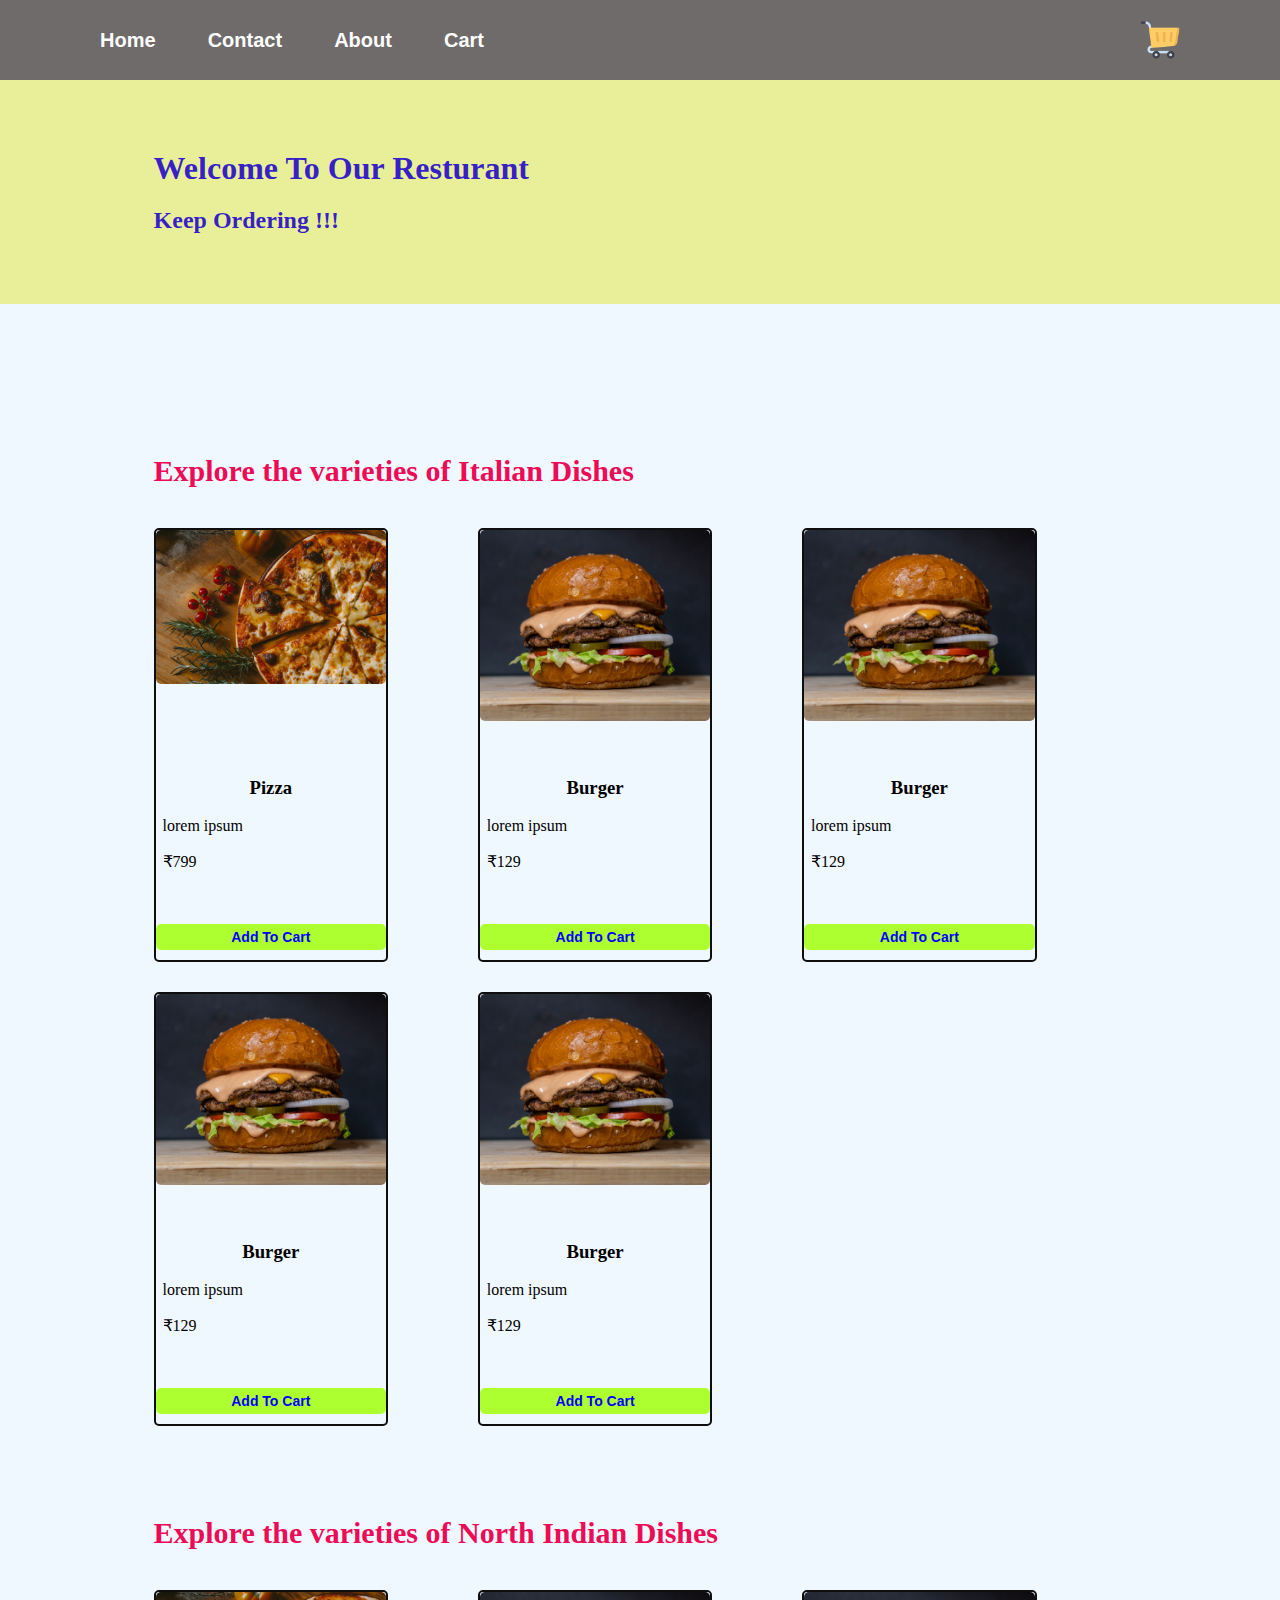
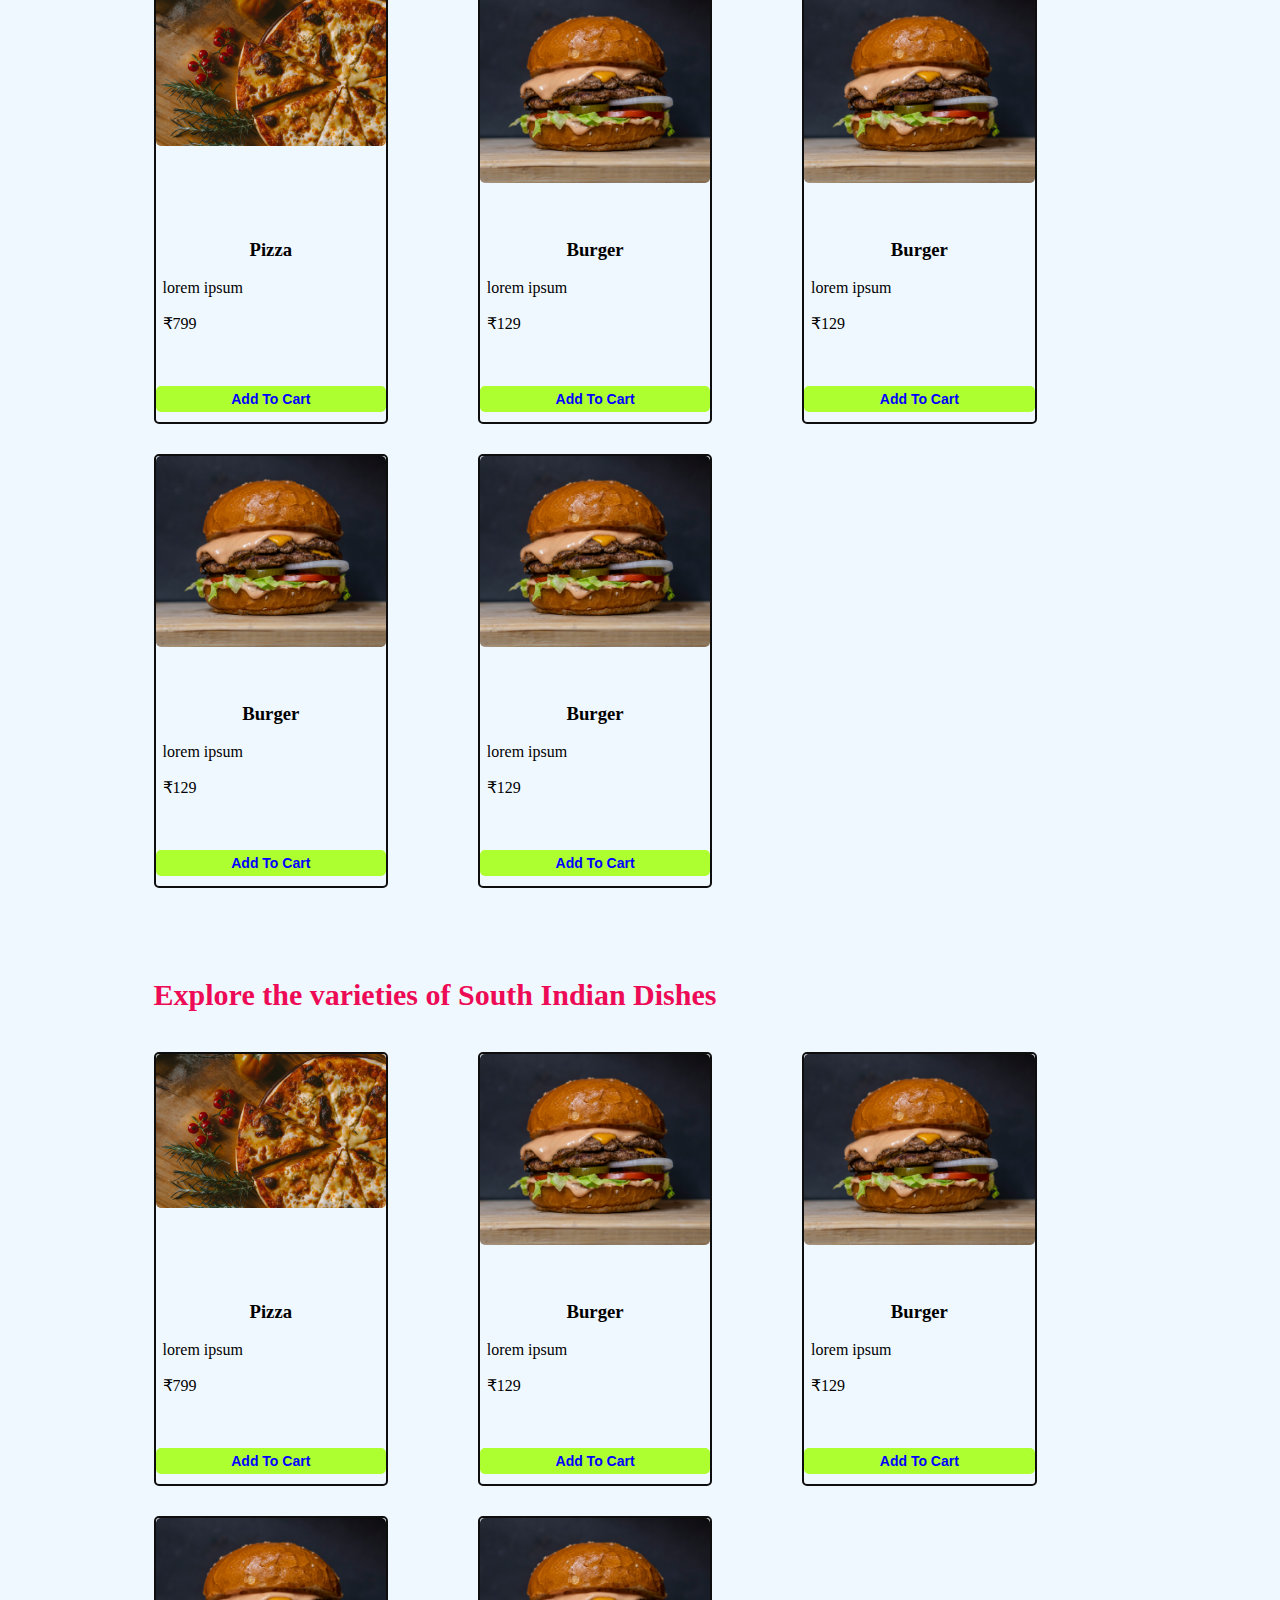
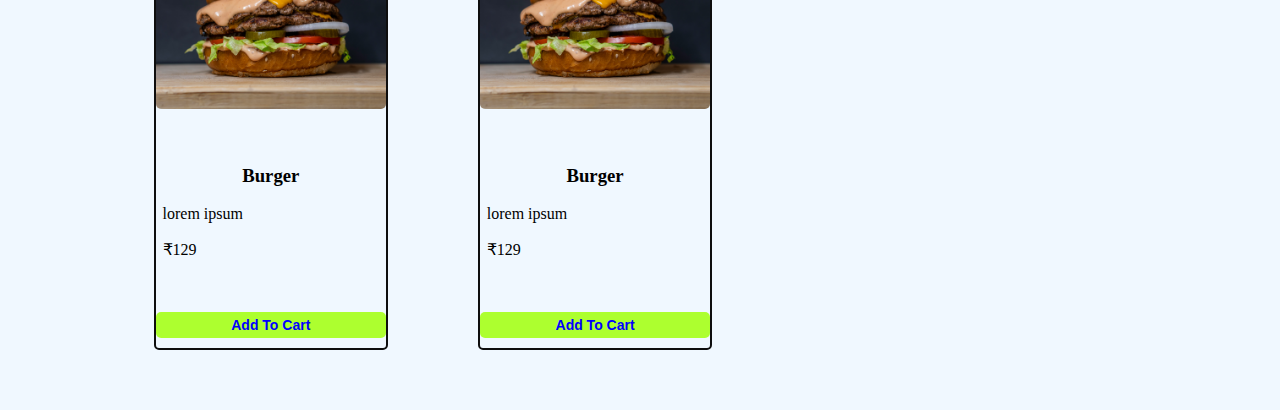
<file: index.html>
<!DOCTYPE html>
<html lang="en">
<head>
    <meta charset="UTF-8">
    <meta name="viewport" content="width=device-width, initial-scale=1.0">
    <title>Resturant Cart</title>
    <link rel="stylesheet" href="./css/index.css">
</head>
<body>
    <header class="rowFlexSBC">
        <nav class="rowFlexSBC"></nav>
        <img src="./images/shopping-cart.png" alt="">
    </header>

    <section class="sec1 padd60px12vw">
        <h1>Welcome To Our Resturant</h1>
        <h2>Keep Ordering !!!</h2>
    </section>

    <!-- <section class="sec2 padd60px12vw"></section> -->
    
    <div class="sec3 padd60px12vw"></div>

    <script src="./js/index.js"></script>
</body>
</html>
</file>
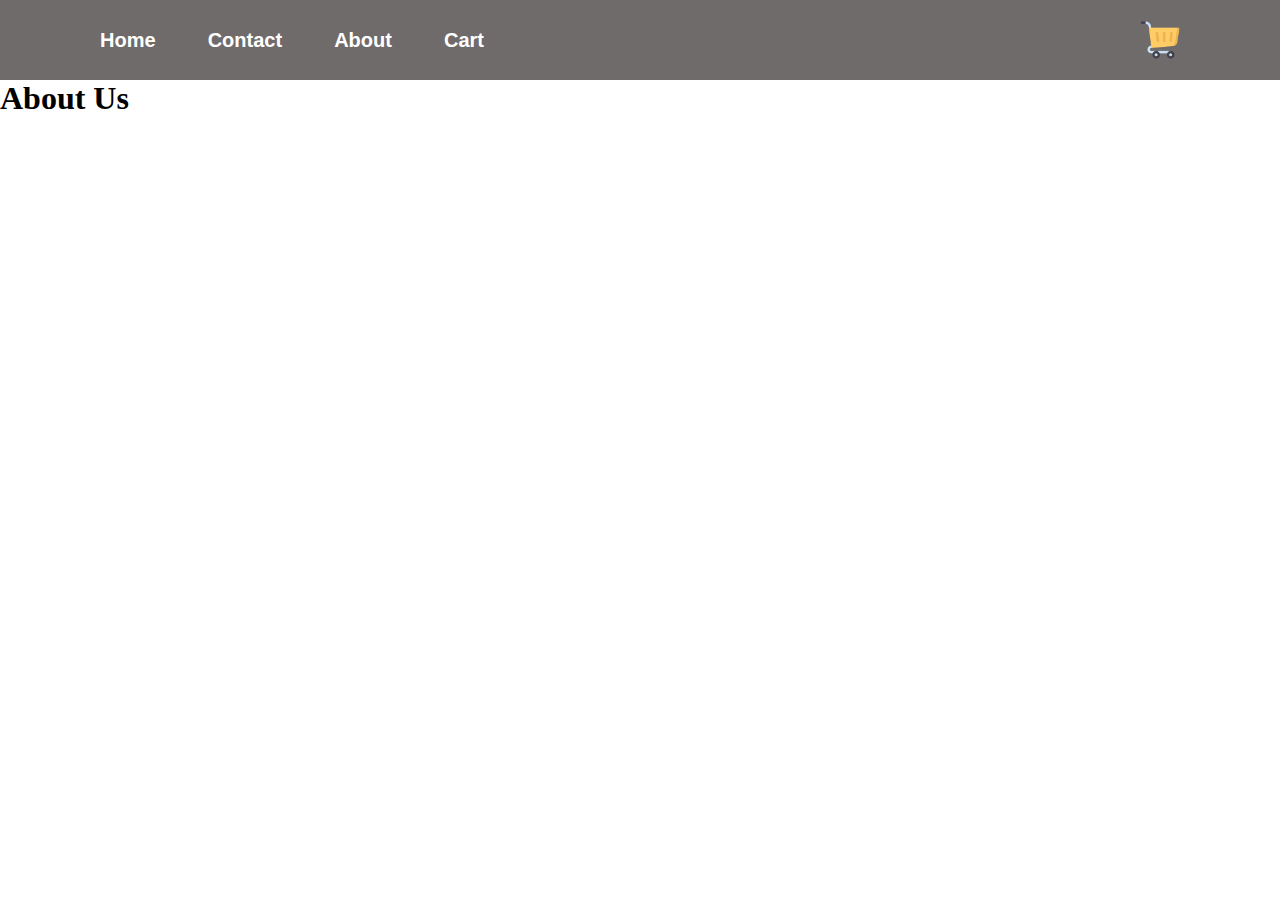
<file: about.html>
<!DOCTYPE html>
<html lang="en">
<head>
    <meta charset="UTF-8">
    <meta name="viewport" content="width=device-width, initial-scale=1.0">
    <title>About</title>
    <link rel="stylesheet" href="./css/index.css">
</head>
<body>
    <header class="rowFlexSBC">
        <nav class="rowFlexSBC"></nav>
        <img src="./images/shopping-cart.png" alt="">
    </header>

    <h1>About Us</h1>

    <script src="./js/index.js"></script>
</body>
</html>
</file>
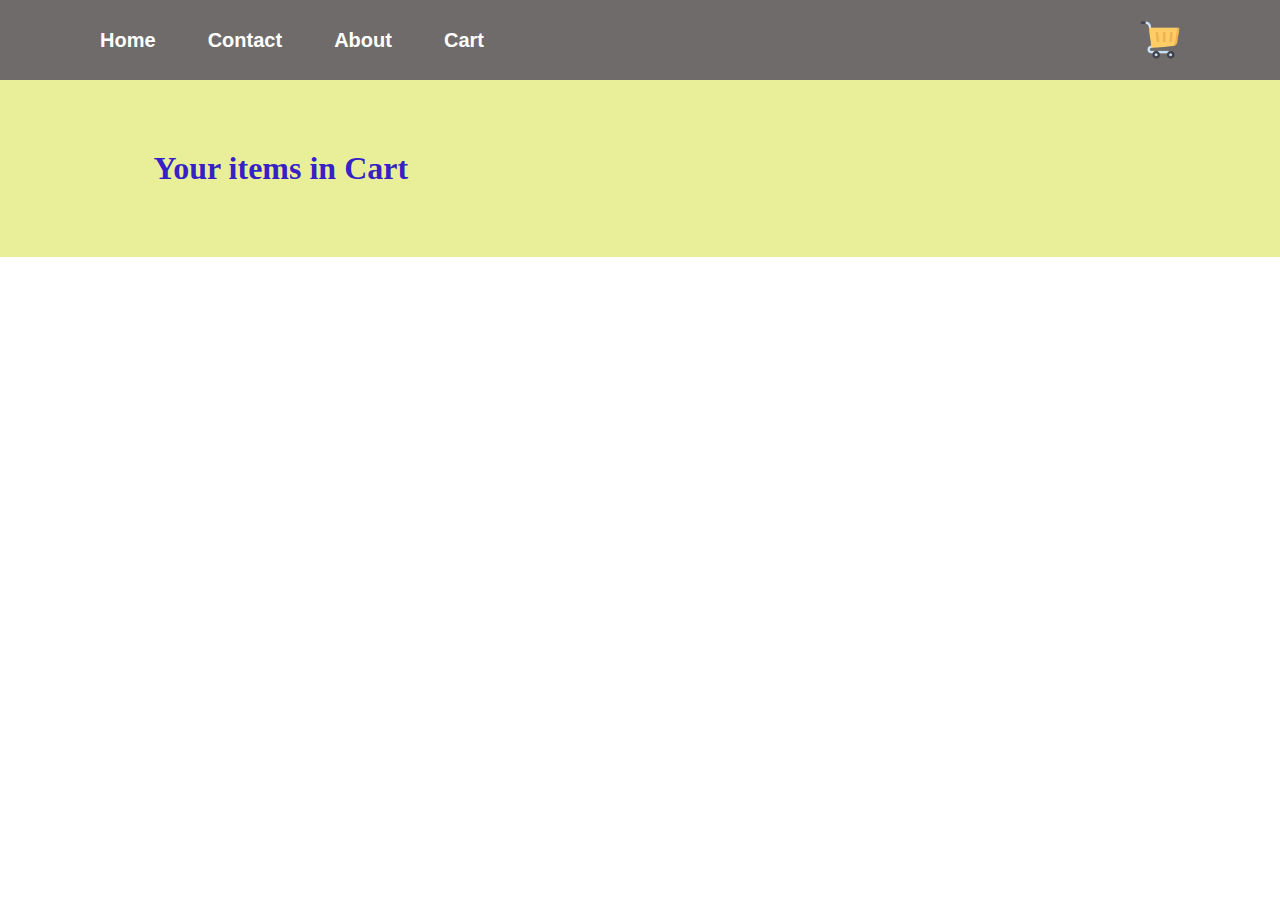
<file: cart.html>
<!DOCTYPE html>
<html lang="en">
<head>
    <meta charset="UTF-8">
    <meta name="viewport" content="width=device-width, initial-scale=1.0">
    <title>Cart</title>
    <link rel="stylesheet" href="./css/index.css">
</head>
<body>
    <header class="rowFlexSBC">
        <nav class="rowFlexSBC"></nav>
        <img src="./images/shopping-cart.png" alt="">
    </header>

    <section class="sec1 padd60px12vw">
        <h1>Your items in Cart</h1>
    </section>

    <script src="./js/index.js"></script>
</body>
</html>
</file>
<file: css/index.css>
/* Common */
*{
    margin: 0px;
}
.rowFlexSBC {
    display: flex;
    flex-direction: row;
    justify-content: space-between;
    align-items: center;
}
.columnFlexSBC {
    display: flex;
    flex-direction: column;
    justify-content: space-between;
    align-items: center;
}
.gridSB30px {
    display: grid;
    grid-template-columns: 1fr 1fr 1fr;
    justify-content: space-between;
    row-gap: 30px;
}
.padd60px12vw {
    padding: 60px 12vw;
}
/* Common */

/* Navbar */
header {
    background-color: rgba(99, 94, 94, 0.919);
    padding: 10px 100px;
}
nav {
    width: 30vw;
    height: 60px;
}
nav>a {
    text-decoration: none;
    color: white;
    font-family: sans-serif;
    font-size: 20px;
    font-weight: 550;
}
header>img {
    height: 40px;
}
/* Navbar */

/* Section 1 */
.sec1 {
    background-color: rgba(206, 219, 31, 0.453);
}
.sec1>h1,.sec1>h2 {
    padding: 10px 0px;
    color: rgba(44, 20, 201, 0.947);
    font-weight: 600;
}
/* Section 1 */

/* Section 2 */
.sec2Image {
    width: 200px;
}
/* Section 2 */

/* Section 3 */
.sec3 {
    background-color: aliceblue;
}
.sec3Caterory{
    padding: 90px 0px 40px;
    color: rgb(237, 11, 86);
    font-family: cursive;
    font-weight: 700;
    font-size: 30px;
}
.card {
    padding-bottom: 10px;
    border: 2px solid rgb(14, 14, 14);
    border-radius: 5px;
    width: 18vw;
    height: 420px;
}
.card>div>img {
    width: 100%;
    border-radius: 5px;
}
.card>button {
    width: 100%;
    border-radius: 5px;
    background-color: greenyellow;
    color: blue;
    padding: 5px;
    font-size: 14px;
    font-weight: 550;
    border: none;
    cursor: pointer;
}
.card>p {
    width: 94%;
}
.quantityDiv{
    visibility: hidden;
    width: 94%;
    transition: 2s;
}
.imgDiv{
    height: 230px;
}
/* Card */
</file>
